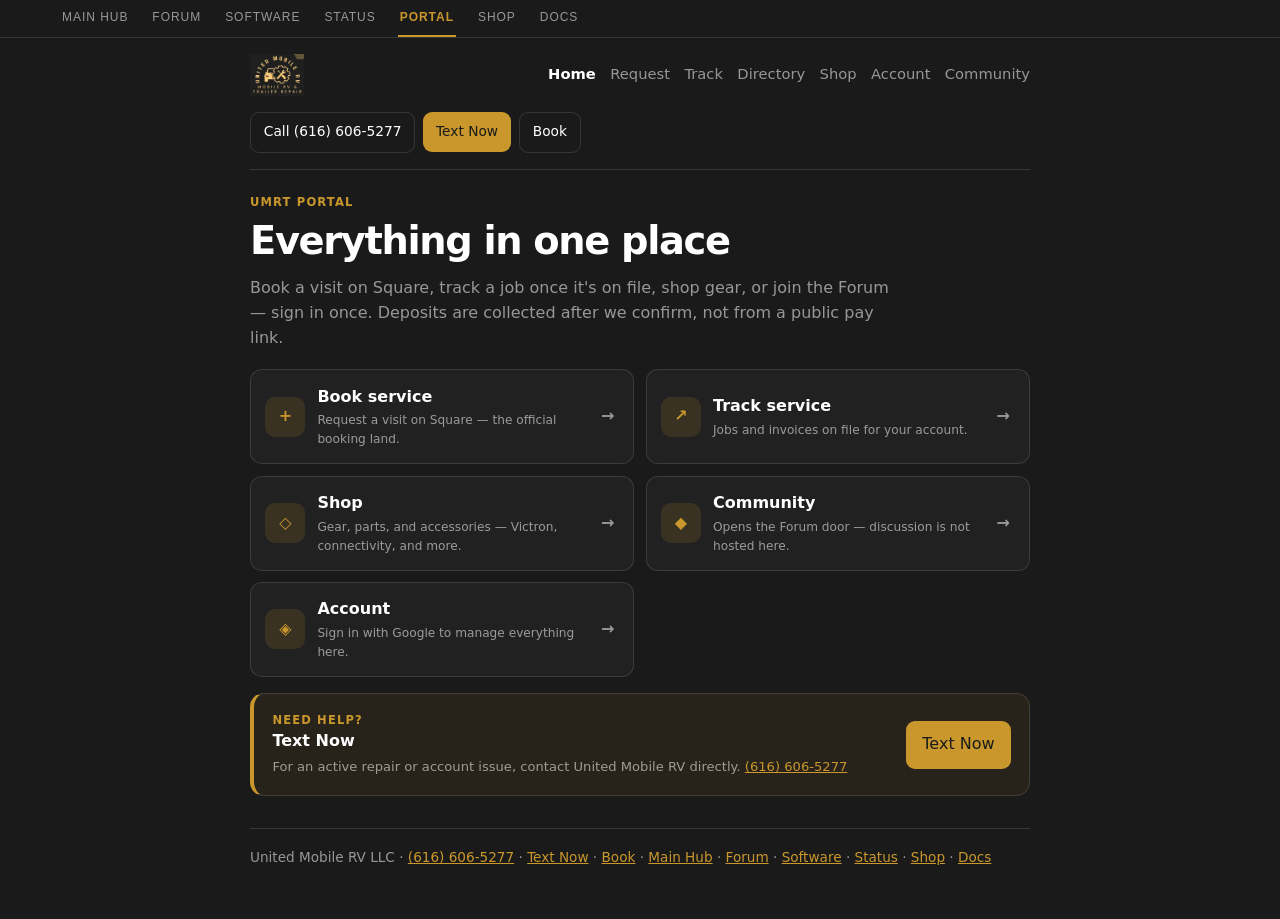
<file: index.html>
<!DOCTYPE html>
<html lang="en">
<head>
  <meta charset="utf-8"><meta name="viewport" content="width=device-width, initial-scale=1">
  <title>Customer portal · United Mobile RV</title>
  <meta name="robots" content="noindex,follow">
  <meta name="description" content="Book on Square, track jobs on file, and shop with United Mobile RV — one account for your service.">
  <link rel="stylesheet" href="/assets/styles.css">
  <link rel="icon" href="/assets/brand/favicon-64.png" sizes="64x64">
<link rel="stylesheet" href="/design/platform-bar.css">
</head>
<body>
  <div class="umrt-platform-bar" role="navigation" aria-label="UMRT properties">
    <div class="umrt-platform-bar-inner">
      <a href="https://unitedmobilerv.com/" data-platform-link="hub">Main Hub</a>
      <a href="https://forum.unitedmobilerv.com/" data-platform-link="forum">Forum</a>
      <a href="https://software.unitedmobilerv.com/" data-platform-link="software">Software</a>
      <a href="https://status.unitedmobilerv.com/" data-platform-link="status">Status</a>
      <a href="https://portal.unitedmobilerv.com/" data-platform-link="portal" class="is-current">Portal</a>
      <a href="https://shop.unitedmobilerv.com/" data-platform-link="shop">Shop</a>
      <a href="https://docs.unitedmobilerv.com/" data-platform-link="docs">Docs</a>
    </div>
  </div>

  <div class="wrap">
    <header>
      <a class="brand" href="/" aria-label="United Mobile RV Portal home"><img src="/assets/brand/umrt-logo.webp" width="54" height="42" alt="United Mobile RV" fetchpriority="high" decoding="async"/></a>
      <nav aria-label="Portal navigation">
        <a href="/" aria-current="page">Home</a>
        <a href="/book/">Request</a>
        <a href="/track/">Track</a>
        <a href="/directory/">Directory</a>
        <a href="https://shop.unitedmobilerv.com/">Shop</a>
        <a href="/account/">Account</a>
        <a href="/community/">Community</a>
      </nav>
      <div class="nav-cta" aria-label="Contact">
        <a class="btn btn-ghost" href="tel:+16166065277">Call (616) 606-5277</a>
        <a class="btn btn-gold" href="sms:+16166065277">Text Now</a>
        <a class="btn btn-ghost" href="https://united-mobile-rv-llc.square.site/" target="_blank" rel="noopener">Book</a>
      </div>
    </header>
    <main>
      <div class="eyebrow">UMRT Portal</div>
      <h1>Everything in one place</h1>
      <p class="lede">Book a visit on Square, track a job once it's on file, shop gear, or join the Forum — sign in once. Deposits are collected after we confirm, not from a public pay link.</p>

      <div class="portal-grid">
        <a class="portal-card" href="/book/">
          <span class="portal-icon">+</span><span><strong>Book service</strong><small>Request a visit on Square — the official booking land.</small></span><span class="arrow">→</span>
        </a>
        <a class="portal-card" href="/track/">
          <span class="portal-icon">↗</span><span><strong>Track service</strong><small>Jobs and invoices on file for your account.</small></span><span class="arrow">→</span>
        </a>
        <a class="portal-card" href="https://shop.unitedmobilerv.com/">
          <span class="portal-icon">◇</span><span><strong>Shop</strong><small>Gear, parts, and accessories — Victron, connectivity, and more.</small></span><span class="arrow">→</span>
        </a>
        <a class="portal-card" href="/community/">
          <span class="portal-icon">◆</span><span><strong>Community</strong><small>Opens the Forum door — discussion is not hosted here.</small></span><span class="arrow">→</span>
        </a>
        <a class="portal-card" href="/account/">
          <span class="portal-icon">◈</span><span><strong>Account</strong><small>Sign in with Google to manage everything here.</small></span><span class="arrow">→</span>
        </a>
      </div>

      <div class="portal-help card">
        <div><div class="eyebrow">Need help?</div><strong>Text Now</strong><p class="note">For an active repair or account issue, contact United Mobile RV directly. <a href="tel:+16166065277">(616) 606-5277</a></p></div>
        <a class="btn" href="sms:+16166065277">Text Now</a>
      </div>
    </main>
    <footer>United Mobile RV LLC · <a href="tel:+16166065277">(616) 606-5277</a> · <a href="sms:+16166065277">Text Now</a> · <a href="https://united-mobile-rv-llc.square.site/">Book</a> · <a href="https://unitedmobilerv.com/">Main Hub</a> · <a href="https://forum.unitedmobilerv.com/">Forum</a> · <a href="https://software.unitedmobilerv.com/">Software</a> · <a href="https://status.unitedmobilerv.com/">Status</a> · <a href="https://shop.unitedmobilerv.com/">Shop</a> · <a href="https://docs.unitedmobilerv.com/">Docs</a></footer>
  </div>
  <div class="mobile-bar" aria-label="Quick actions">
    <a class="btn btn-ghost" href="tel:+16166065277">Call (616) 606-5277</a>
    <a class="btn btn-gold" href="sms:+16166065277">Text Now</a>
    <a class="btn btn-ghost" href="https://united-mobile-rv-llc.square.site/" target="_blank" rel="noopener">Book</a>
  </div>
</body>
</html>
</file>
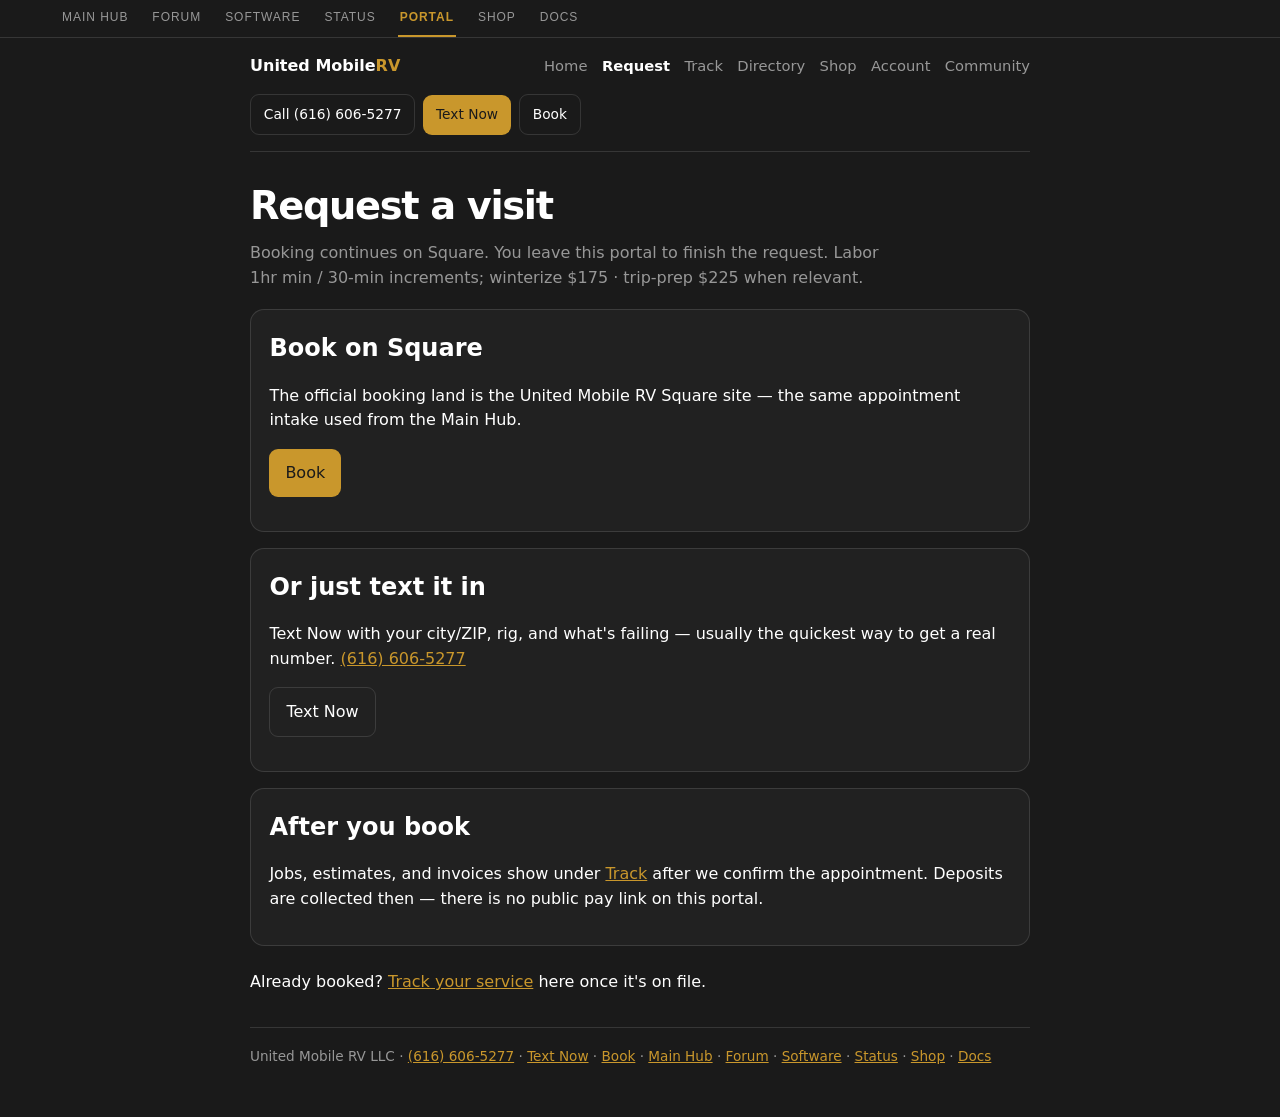
<file: book/index.html>
<!DOCTYPE html>
<html lang="en">
<head>
  <meta charset="utf-8"><meta name="viewport" content="width=device-width, initial-scale=1">
  <title>Request · UMRT Portal</title>
  <meta name="robots" content="noindex,follow">
  <link rel="stylesheet" href="/assets/styles.css">
  <link rel="stylesheet" href="/design/platform-bar.css">
</head>
<body>
  <div class="umrt-platform-bar" role="navigation" aria-label="UMRT properties">
    <div class="umrt-platform-bar-inner">
      <a href="https://unitedmobilerv.com/" data-platform-link="hub">Main Hub</a>
      <a href="https://forum.unitedmobilerv.com/" data-platform-link="forum">Forum</a>
      <a href="https://software.unitedmobilerv.com/" data-platform-link="software">Software</a>
      <a href="https://status.unitedmobilerv.com/" data-platform-link="status">Status</a>
      <a href="https://portal.unitedmobilerv.com/" data-platform-link="portal" class="is-current">Portal</a>
      <a href="https://shop.unitedmobilerv.com/" data-platform-link="shop">Shop</a>
      <a href="https://docs.unitedmobilerv.com/" data-platform-link="docs">Docs</a>
    </div>
  </div>
  <div class="wrap">
    <header>
      <a class="brand" href="/">United Mobile <span>RV</span></a>
      <nav aria-label="Portal navigation"><a href="/">Home</a><a href="/book/" aria-current="page">Request</a><a href="/track/">Track</a><a href="/directory/">Directory</a><a href="https://shop.unitedmobilerv.com/">Shop</a><a href="/account/">Account</a><a href="/community/">Community</a></nav>
      <div class="nav-cta" aria-label="Contact">
        <a class="btn btn-ghost" href="tel:+16166065277">Call (616) 606-5277</a>
        <a class="btn btn-gold" href="sms:+16166065277">Text Now</a>
        <a class="btn btn-ghost" href="https://united-mobile-rv-llc.square.site/" target="_blank" rel="noopener">Book</a>
      </div>
    </header>
    <main>
      <h1>Request a visit</h1>
      <p class="lede">Booking continues on Square. You leave this portal to finish the request. Labor 1hr min / 30-min increments; winterize $175 · trip-prep $225 when relevant.</p>
      <div class="card">
        <h2>Book on Square</h2>
        <p>The official booking land is the United Mobile RV Square site — the same appointment intake used from the Main Hub.</p>
        <p style="margin-top:1rem"><a class="btn" href="https://united-mobile-rv-llc.square.site/" target="_blank" rel="noopener">Book</a></p>
      </div>
      <div class="card">
        <h2>Or just text it in</h2>
        <p>Text Now with your city/ZIP, rig, and what's failing — usually the quickest way to get a real number. <a href="tel:+16166065277">(616) 606-5277</a></p>
        <p style="margin-top:1rem"><a class="btn btn-ghost" href="sms:+16166065277">Text Now</a></p>
      </div>
      <div class="card">
        <h2>After you book</h2>
        <p>Jobs, estimates, and invoices show under <a href="/track/">Track</a> after we confirm the appointment. Deposits are collected then — there is no public pay link on this portal.</p>
      </div>
      <p class="muted" style="margin-top:1.5rem">Already booked? <a href="/track/">Track your service</a> here once it's on file.</p>
    </main>
    <footer>United Mobile RV LLC · <a href="tel:+16166065277">(616) 606-5277</a> · <a href="sms:+16166065277">Text Now</a> · <a href="https://united-mobile-rv-llc.square.site/">Book</a> · <a href="https://unitedmobilerv.com/">Main Hub</a> · <a href="https://forum.unitedmobilerv.com/">Forum</a> · <a href="https://software.unitedmobilerv.com/">Software</a> · <a href="https://status.unitedmobilerv.com/">Status</a> · <a href="https://shop.unitedmobilerv.com/">Shop</a> · <a href="https://docs.unitedmobilerv.com/">Docs</a></footer>
  </div>
  <div class="mobile-bar" aria-label="Quick actions">
    <a class="btn btn-ghost" href="tel:+16166065277">Call (616) 606-5277</a>
    <a class="btn btn-gold" href="sms:+16166065277">Text Now</a>
    <a class="btn btn-ghost" href="https://united-mobile-rv-llc.square.site/" target="_blank" rel="noopener">Book</a>
  </div>
</body>
</html>
</file>
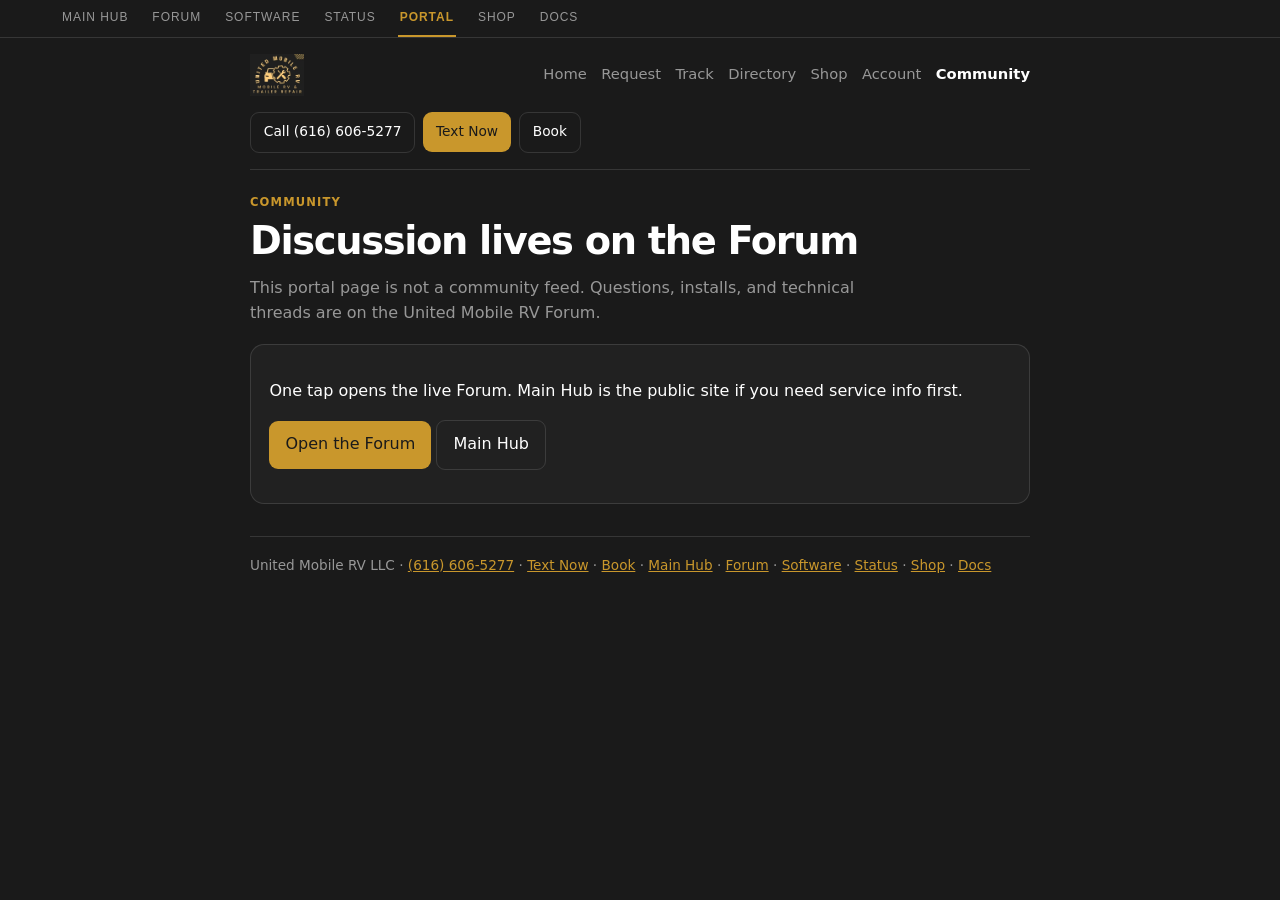
<file: community/index.html>
<!DOCTYPE html>
<html lang="en">
<head>
  <meta charset="utf-8"><meta name="viewport" content="width=device-width, initial-scale=1">
  <title>Community · UMRT Portal</title>
  <meta name="robots" content="noindex,follow">
  <meta name="description" content="United Mobile RV community discussion lives on the Forum. This portal page is a door, not a feed.">
  <link rel="stylesheet" href="/assets/styles.css">
  <link rel="icon" href="/assets/brand/favicon-64.png" sizes="64x64">
  <link rel="stylesheet" href="/design/platform-bar.css">
</head>
<body>
  <div class="umrt-platform-bar" role="navigation" aria-label="UMRT properties">
    <div class="umrt-platform-bar-inner">
      <a href="https://unitedmobilerv.com/" data-platform-link="hub">Main Hub</a>
      <a href="https://forum.unitedmobilerv.com/" data-platform-link="forum">Forum</a>
      <a href="https://software.unitedmobilerv.com/" data-platform-link="software">Software</a>
      <a href="https://status.unitedmobilerv.com/" data-platform-link="status">Status</a>
      <a href="https://portal.unitedmobilerv.com/" data-platform-link="portal" class="is-current">Portal</a>
      <a href="https://shop.unitedmobilerv.com/" data-platform-link="shop">Shop</a>
      <a href="https://docs.unitedmobilerv.com/" data-platform-link="docs">Docs</a>
    </div>
  </div>
  <div class="wrap">
    <header>
      <a class="brand" href="/" aria-label="United Mobile RV Portal home"><img src="/assets/brand/umrt-logo.webp" width="54" height="42" alt="United Mobile RV" decoding="async"/></a>
      <nav aria-label="Portal navigation">
        <a href="/">Home</a>
        <a href="/book/">Request</a>
        <a href="/track/">Track</a>
        <a href="/directory/">Directory</a>
        <a href="https://shop.unitedmobilerv.com/">Shop</a>
        <a href="/account/">Account</a>
        <a href="/community/" aria-current="page">Community</a>
      </nav>
      <div class="nav-cta" aria-label="Contact">
        <a class="btn btn-ghost" href="tel:+16166065277">Call (616) 606-5277</a>
        <a class="btn btn-gold" href="sms:+16166065277">Text Now</a>
        <a class="btn btn-ghost" href="https://united-mobile-rv-llc.square.site/" target="_blank" rel="noopener">Book</a>
      </div>
    </header>
    <main>
      <div class="eyebrow">Community</div>
      <h1>Discussion lives on the Forum</h1>
      <p class="lede">This portal page is not a community feed. Questions, installs, and technical threads are on the United Mobile RV Forum.</p>
      <div class="card">
        <p>One tap opens the live Forum. Main Hub is the public site if you need service info first.</p>
        <p style="margin-top:1rem">
          <a class="btn" href="https://forum.unitedmobilerv.com/">Open the Forum</a>
          <a class="btn btn-ghost" href="https://unitedmobilerv.com/">Main Hub</a>
        </p>
      </div>
    </main>
    <footer>United Mobile RV LLC · <a href="tel:+16166065277">(616) 606-5277</a> · <a href="sms:+16166065277">Text Now</a> · <a href="https://united-mobile-rv-llc.square.site/">Book</a> · <a href="https://unitedmobilerv.com/">Main Hub</a> · <a href="https://forum.unitedmobilerv.com/">Forum</a> · <a href="https://software.unitedmobilerv.com/">Software</a> · <a href="https://status.unitedmobilerv.com/">Status</a> · <a href="https://shop.unitedmobilerv.com/">Shop</a> · <a href="https://docs.unitedmobilerv.com/">Docs</a></footer>
  </div>
  <div class="mobile-bar" aria-label="Quick actions">
    <a class="btn btn-ghost" href="tel:+16166065277">Call (616) 606-5277</a>
    <a class="btn btn-gold" href="sms:+16166065277">Text Now</a>
    <a class="btn btn-ghost" href="https://united-mobile-rv-llc.square.site/" target="_blank" rel="noopener">Book</a>
  </div>
</body>
</html>
</file>
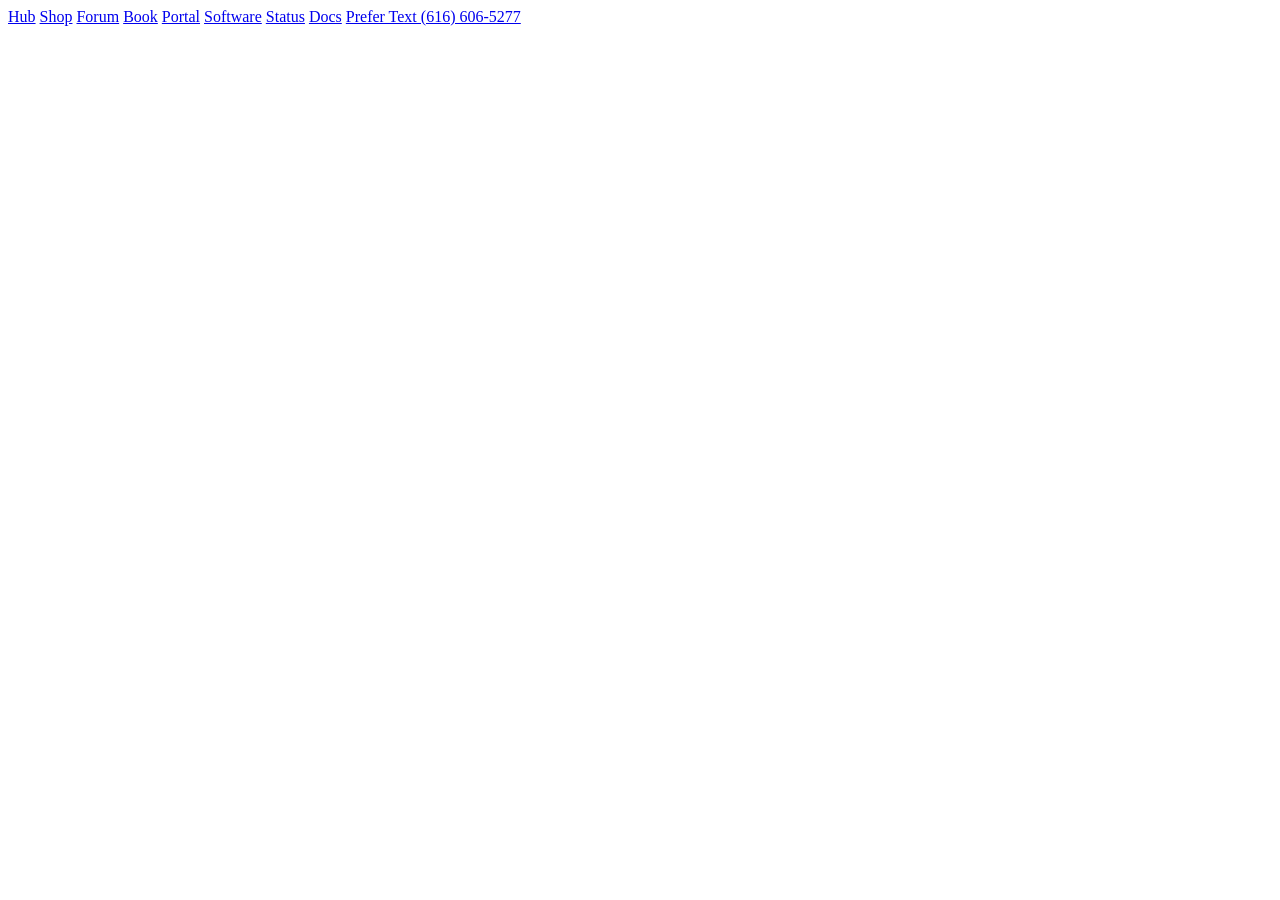
<file: design/platform-bar.html>
<!--
  UMRT cross-platform bar — shared partial, not a full header replacement.
  Drop this ABOVE each property's own <header class="site-header">.
  Pair with platform-bar.css (design/theme.json tokens, no build step needed).

  Usage: set data-platform on <html> or <body> to one of:
    hub | shop | forum | book | portal | software | status | docs
  The matching link gets aria-current. Prefer Text is always last.

  Book → https://book.unitedmobilerv.com/ (suite; Square is the intake there).
  Never /go/book or *.pages.dev in this chrome.
-->
<div class="umrt-platform-bar" role="navigation" aria-label="UMRT properties">
  <div class="umrt-platform-bar-inner">
    <a href="https://unitedmobilerv.com/" data-platform-link="hub">Hub</a>
    <a href="https://shop.unitedmobilerv.com/" data-platform-link="shop">Shop</a>
    <a href="https://forum.unitedmobilerv.com/" data-platform-link="forum">Forum</a>
    <a href="https://book.unitedmobilerv.com/" data-platform-link="book">Book</a>
    <a href="https://portal.unitedmobilerv.com/" data-platform-link="portal">Portal</a>
    <a href="https://software.unitedmobilerv.com/" data-platform-link="software">Software</a>
    <a href="https://status.unitedmobilerv.com/" data-platform-link="status">Status</a>
    <a href="https://docs.unitedmobilerv.com/" data-platform-link="docs">Docs</a>
    <a class="umrt-platform-text" href="sms:+16166065277">Prefer Text (616) 606-5277</a>
  </div>
</div>
<script>
  (function () {
    var root = document.documentElement;
    var current = root.getAttribute('data-platform') || (document.body && document.body.getAttribute('data-platform'));
    if (!current) return;
    var link = document.querySelector('.umrt-platform-bar [data-platform-link="' + current + '"]');
    if (link) { link.setAttribute('aria-current', 'page'); link.classList.add('is-current'); }
  })();
</script>
</file>
<file: assets/styles.css>
:root{--black:#1A1A1A;--gold:#C9972C;--white:#FFF;--lg:#F5F5F5;--dg:rgba(255,255,255,.55);--line:rgba(255,255,255,.12);--panel:rgba(255,255,255,.03);--ok:#4caf50;--err:#e05555;--fb:#1877F2;--font:system-ui,-apple-system,Segoe UI,Roboto,sans-serif}
*{box-sizing:border-box}body{margin:0;font-family:var(--font);color:var(--white);background:var(--black);line-height:1.55}a{color:var(--gold)}a:hover{color:#e0b04a}.wrap{max-width:820px;margin:0 auto;padding:0 1.25rem 3rem}
header{display:flex;justify-content:space-between;align-items:center;gap:1rem;flex-wrap:wrap;border-bottom:1px solid var(--line);padding:1rem 0;margin-bottom:1.5rem;background:var(--black)}.brand{font-weight:700;text-decoration:none;color:var(--white);display:flex;align-items:center}.brand span{color:var(--gold)}.brand img{object-fit:contain}nav{display:flex;gap:.9rem;flex-wrap:wrap}nav a{margin:0;text-decoration:none;color:var(--dg);font-size:.92rem}nav a[aria-current="page"]{color:var(--white);font-weight:700}
h1{font-size:clamp(1.8rem,4vw,2.4rem);margin:0 0 .35rem;letter-spacing:-.035em}.h2{font-size:1.1rem;margin:0 0 .5rem}.lede{color:var(--dg);margin:0 0 1.15rem;max-width:650px}.eyebrow{color:var(--gold);text-transform:uppercase;letter-spacing:.1em;font-size:.72rem;font-weight:800}.card{background:var(--panel);border:1px solid var(--line);border-radius:14px;padding:1.1rem 1.15rem;margin:1rem 0}.card h2,.card h3{margin:.15rem 0 .45rem}.card-title{display:flex;justify-content:space-between;align-items:flex-start;gap:1rem}
label{display:block;font-size:.85rem;font-weight:600;margin:.75rem 0 .35rem}input,select{width:100%;padding:.65rem .7rem;border:1px solid var(--line);border-radius:8px;font:inherit;background:#111;color:var(--white)}input::placeholder{color:rgba(255,255,255,.35)}#card-container{min-height:90px;margin:.5rem 0 1rem;padding:.5rem;background:#fff;border:1px solid var(--line);border-radius:8px}
.btn{display:inline-flex;align-items:center;justify-content:center;border:0;cursor:pointer;padding:.72rem 1rem;border-radius:9px;font-weight:700;font:inherit;background:var(--gold);color:var(--black);text-decoration:none}.btn:hover{color:var(--black);filter:brightness(1.08)}.btn:disabled{opacity:.55;cursor:not-allowed}.btn-gold{background:var(--gold);color:var(--black)}.btn-gold:hover{color:var(--black);filter:brightness(1.08)}.btn-ghost{background:transparent;border:1px solid var(--line);color:var(--white)}.btn-ghost:hover{background:rgba(255,255,255,.06);color:var(--white)}
/* Convert stack — header + mobile must match. Do not restyle .btn-oauth / .btn-google / .btn-facebook. */
.nav-cta{display:flex;gap:.5rem;align-items:center;flex-wrap:wrap}
.nav-cta .btn{min-height:40px;padding:.55rem .8rem;font-size:.86rem}
.auth-stack{display:flex;flex-direction:column;gap:.65rem;margin:1rem 0}.btn-oauth{text-align:center;width:100%}.btn-google{background:#fff;border:1px solid #dadce0;color:#3c4043}.btn-google:hover{background:#f8f9fa}.btn-facebook{background:var(--fb);color:#fff}.btn-facebook:disabled{background:#9bb7e0;color:#fff}.auth-trust{display:flex;gap:1rem;flex-wrap:wrap;color:var(--dg);font-size:.76rem;border-top:1px solid var(--line);padding-top:.8rem}
.loading-card{display:flex;align-items:center;gap:.8rem}.loading-card[hidden]{display:none}.spinner{width:22px;height:22px;border:3px solid rgba(255,255,255,.15);border-top-color:var(--gold);border-radius:50%;animation:spin .8s linear infinite}@keyframes spin{to{transform:rotate(360deg)}}
.account-hero{display:flex;align-items:center;gap:1rem;padding:1.2rem}.account-avatar{width:56px;height:56px;flex:0 0 56px;border-radius:50%;display:grid;place-items:center;background:rgba(201,151,44,.14);border:1px solid rgba(201,151,44,.35);color:var(--gold);font-weight:800;letter-spacing:.04em}.account-main{min-width:0;flex:1}.account-main h2{font-size:1.2rem;margin:.35rem 0 .05rem;color:var(--white)}.account-main .note{margin:0;overflow:hidden;text-overflow:ellipsis}.badge{display:inline-flex;align-items:center;font-size:.72rem;font-weight:750;padding:.25rem .55rem;border-radius:999px;background:rgba(201,151,44,.16);color:var(--gold)}.badge.live{background:rgba(76,175,80,.16);color:var(--ok)}
.portal-grid{display:grid;grid-template-columns:1fr 1fr;gap:.7rem}.portal-card{display:grid;grid-template-columns:40px minmax(0,1fr) 18px;gap:.75rem;align-items:center;background:var(--panel);border:1px solid var(--line);border-radius:12px;padding:.9rem;text-decoration:none;color:var(--white);transition:border-color .15s,background .15s}.portal-card:hover{border-color:rgba(201,151,44,.6);background:rgba(255,255,255,.05);color:var(--white)}.portal-card strong{display:block}.portal-card small{display:block;color:var(--dg);font-size:.76rem;margin-top:.12rem}.portal-icon{width:40px;height:40px;border-radius:10px;display:grid;place-items:center;background:rgba(201,151,44,.14);font-weight:800;color:var(--gold)}.arrow{color:var(--dg);font-weight:800}.status-row{display:flex;justify-content:space-between;gap:1rem;padding:.7rem 0;border-bottom:1px solid var(--line);font-size:.86rem}.status-row:last-child{border-bottom:0}.ok{color:var(--ok)}.portal-help{display:flex;justify-content:space-between;align-items:center;gap:1rem;background:rgba(201,151,44,.08);border-left:4px solid var(--gold)}.portal-help p{margin:.2rem 0 0}.note{font-size:.82rem;color:var(--dg)}footer{margin-top:2rem;padding-top:1rem;border-top:1px solid var(--line);font-size:.85rem;color:var(--dg);line-height:1.85}
.msg{font-size:.9rem;margin:.75rem 0}.msg.err{color:var(--err)}.msg.ok{color:var(--ok)}
@media(max-width:650px){.portal-grid{grid-template-columns:1fr}.account-hero{align-items:flex-start;flex-wrap:wrap}.account-hero .btn{margin-left:auto}.portal-help{align-items:flex-start;flex-direction:column}.portal-help .btn{width:100%}}@media(max-width:480px){.wrap{padding-left:.85rem;padding-right:.85rem}nav{width:100%;justify-content:flex-start}.account-avatar{width:48px;height:48px;flex-basis:48px}.auth-trust{display:block}.auth-trust span{display:block;margin:.25rem 0}}

/* Track job cards — dark panel, not a light sheet on black. */
.job-card{background:var(--panel);border:1px solid var(--line);border-radius:14px;padding:1.1rem 1.15rem;margin:1rem 0}
.job-card h3{margin:.5rem 0 0;color:var(--white);font-size:1.05rem}
.job-card .muted{color:var(--dg)}
.job-status{display:inline-block;font-size:.72rem;font-weight:700;text-transform:uppercase;letter-spacing:.03em;padding:3px 10px;border-radius:999px;background:rgba(255,255,255,.08);color:var(--white)}
.job-status.requested{background:#EFE3C0;color:#7A5A00}
.job-status.scheduled{background:#CFE8FF;color:#0A4A8A}
.job-status.in_progress{background:#D8E8D2;color:#2C6B1F}
.job-status.completed{background:#DCF5E0;color:#1B7A34}
.job-status.cancelled{background:#F3D6D6;color:#8A1F1F}
.invoice-status{display:inline-block;font-size:.72rem;font-weight:700;padding:3px 10px;border-radius:999px;margin-left:.35rem;background:rgba(201,151,44,.16);color:var(--gold)}
.invoice-status.paid{background:rgba(76,175,80,.16);color:var(--ok)}
.job-actions{display:flex;flex-wrap:wrap;gap:.5rem;margin-top:.75rem}

/* Sticky mobile action bar — same 3 convert buttons as .nav-cta */
.mobile-bar{display:none;position:fixed;bottom:0;left:0;right:0;z-index:200;background:#1A1A1A;-webkit-backdrop-filter:blur(14px);backdrop-filter:blur(14px);border-top:1px solid var(--line);padding:10px 16px calc(10px + env(safe-area-inset-bottom));gap:8px;box-shadow:0 -8px 24px rgba(0,0,0,0.35)}
.mobile-bar .btn{flex:1;min-height:44px;text-align:center;line-height:1.15;font-size:.78rem;padding:.55rem .35rem}
@media (max-width:900px){.mobile-bar{display:flex}.nav-cta{display:none}body{padding-bottom:88px}}
</file>
<file: design/platform-bar.css>
/* UMRT cross-platform bar — tokens sourced from design/theme.json.
   ~600 bytes gzipped, no external requests, no framework. Safe on slow
   cellular/satellite links (weBoost/Starlink users are the audience). */

.umrt-platform-bar {
  background: #1A1A1A;
  border-bottom: 1px solid rgba(255,255,255,0.12);
  font-family: "Inter", "Helvetica Neue", Helvetica, Arial, system-ui, sans-serif;
}

.umrt-platform-bar-inner {
  width: min(100% - 48px, 1160px);
  margin-inline: auto;
  display: flex;
  gap: 20px;
  overflow-x: auto;
  -webkit-overflow-scrolling: touch;
  scrollbar-width: none;
}
.umrt-platform-bar-inner::-webkit-scrollbar { display: none; }

.umrt-platform-bar a {
  flex: 0 0 auto;
  padding: 8px 2px;
  font-size: 12px;
  letter-spacing: 0.08em;
  text-transform: uppercase;
  color: rgba(255,255,255,0.55);
  text-decoration: none;
  border-bottom: 2px solid transparent;
  white-space: nowrap;
}

.umrt-platform-bar a:hover {
  color: #FFFFFF;
}

.umrt-platform-bar a.is-current {
  color: #C9972C;
  border-bottom-color: #C9972C;
  font-weight: 600;
}

@media (max-width: 480px) {
  .umrt-platform-bar-inner { gap: 16px; }
  .umrt-platform-bar a { font-size: 11px; }
}
</file>
